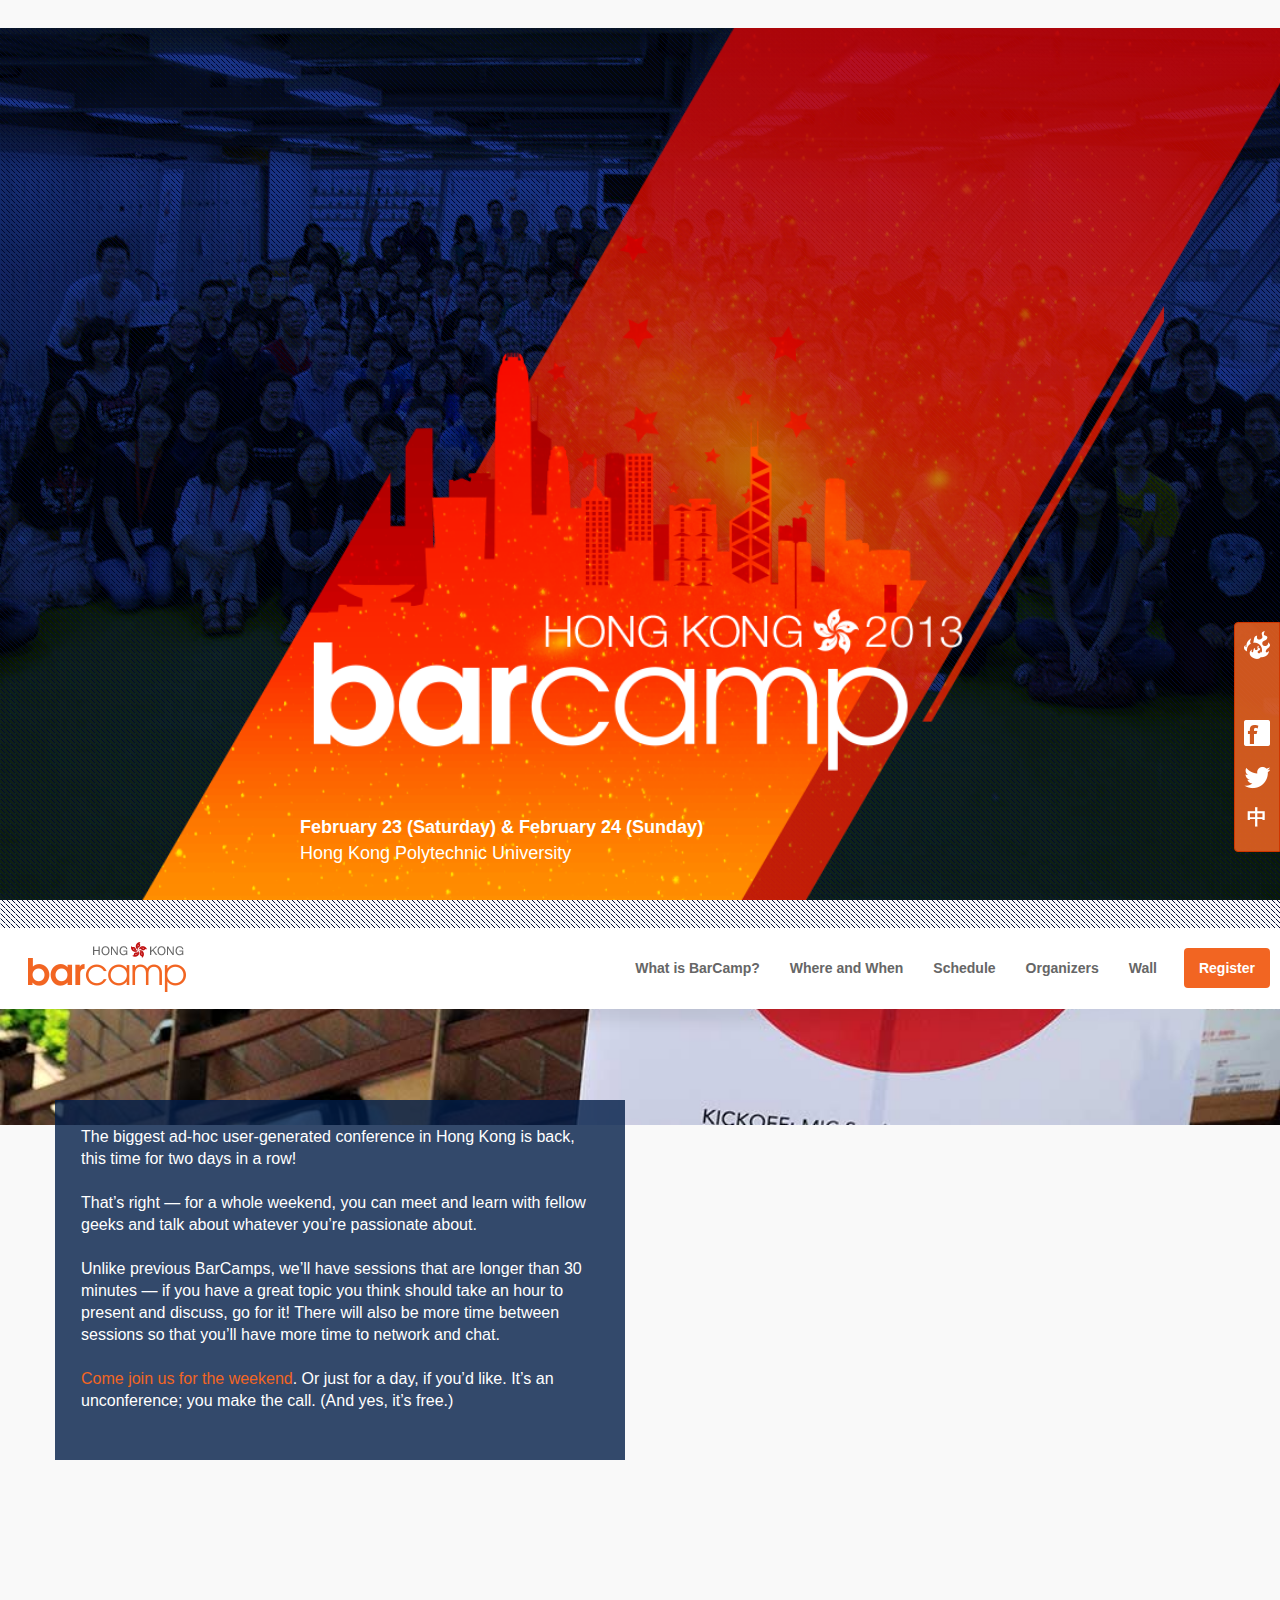
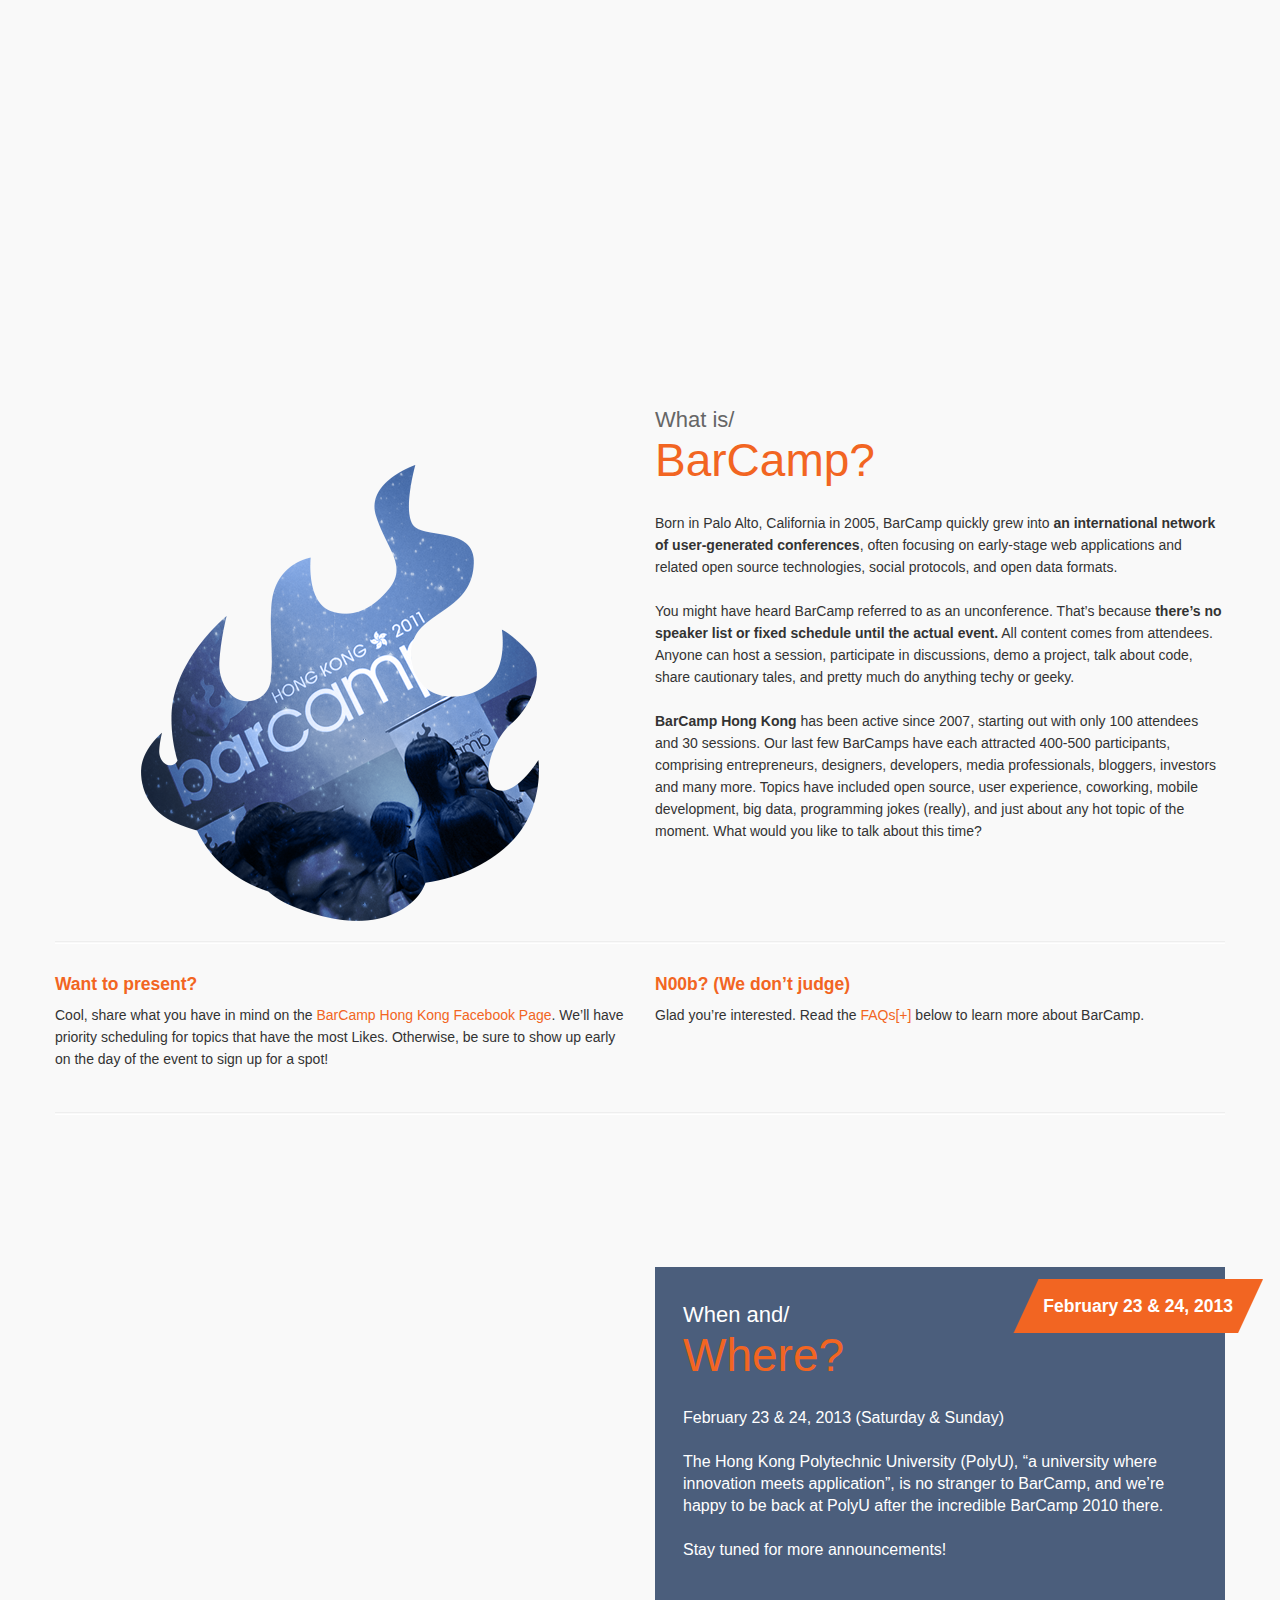
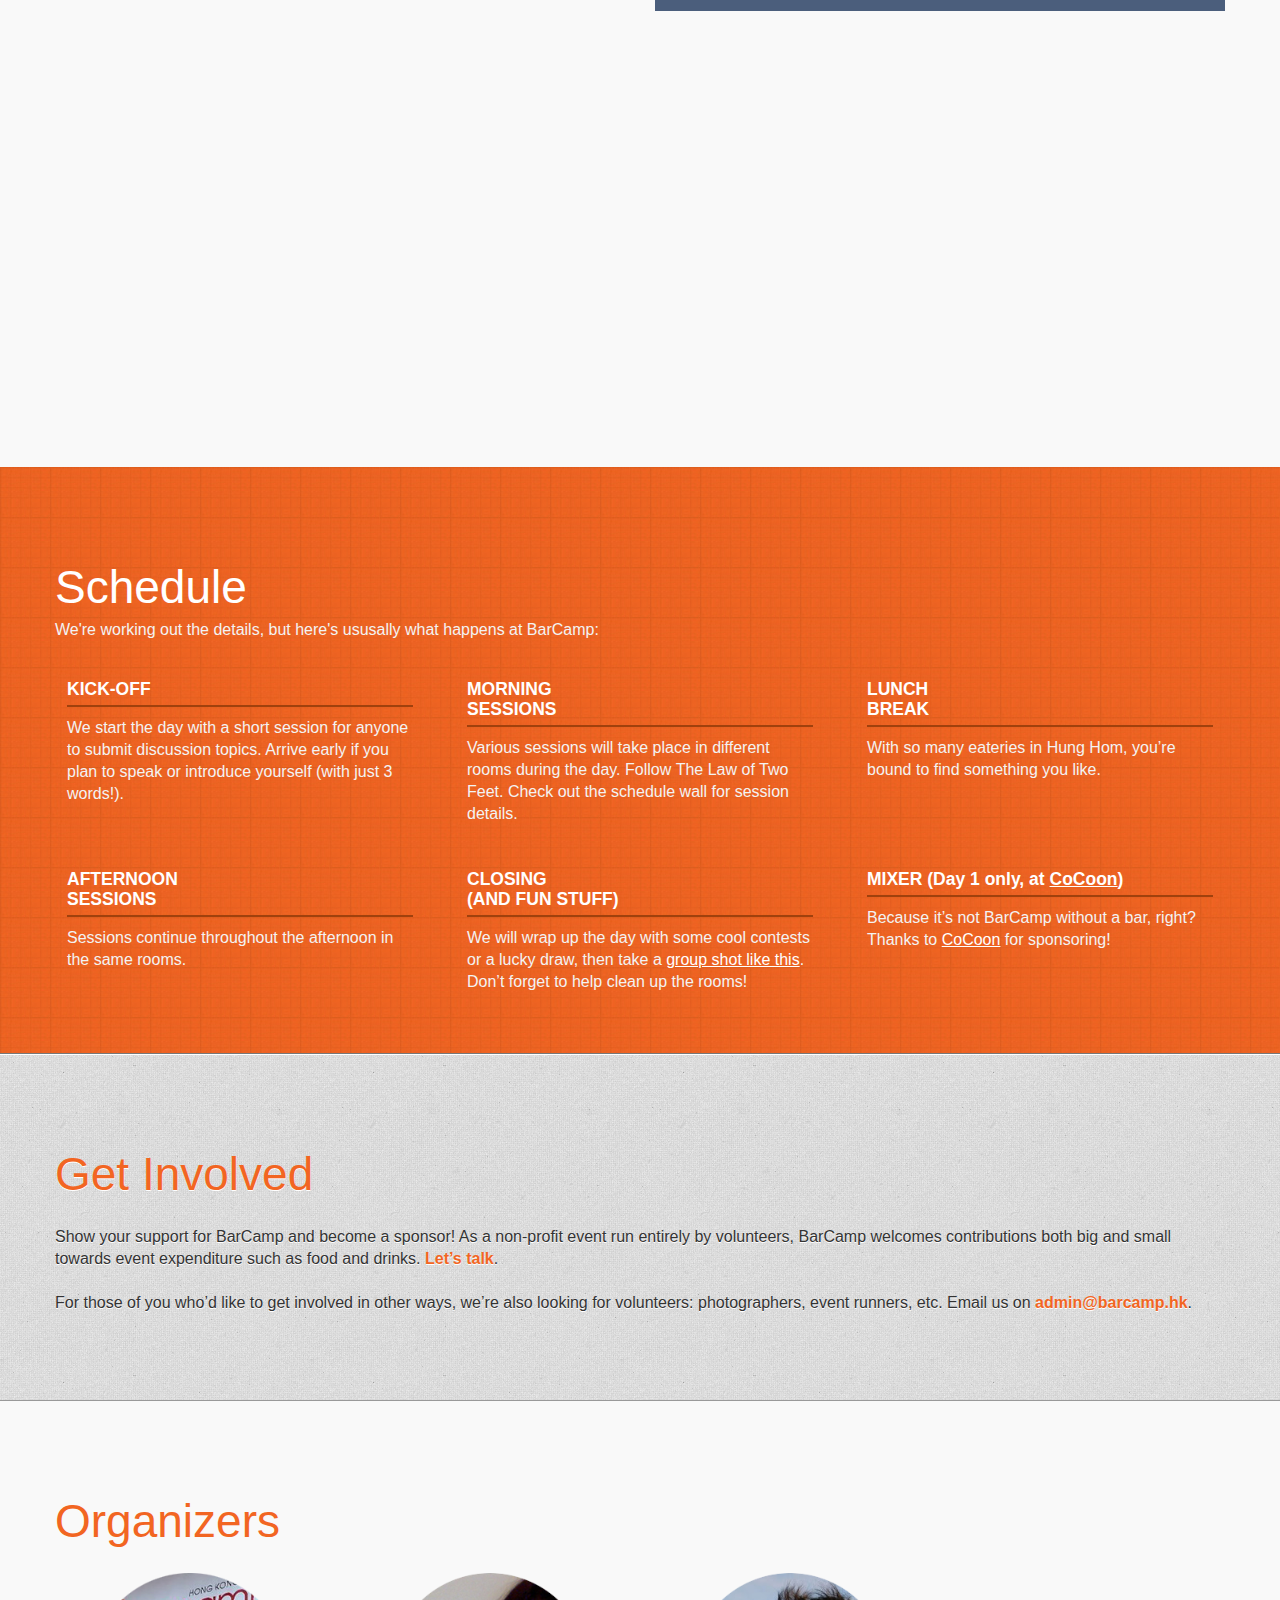
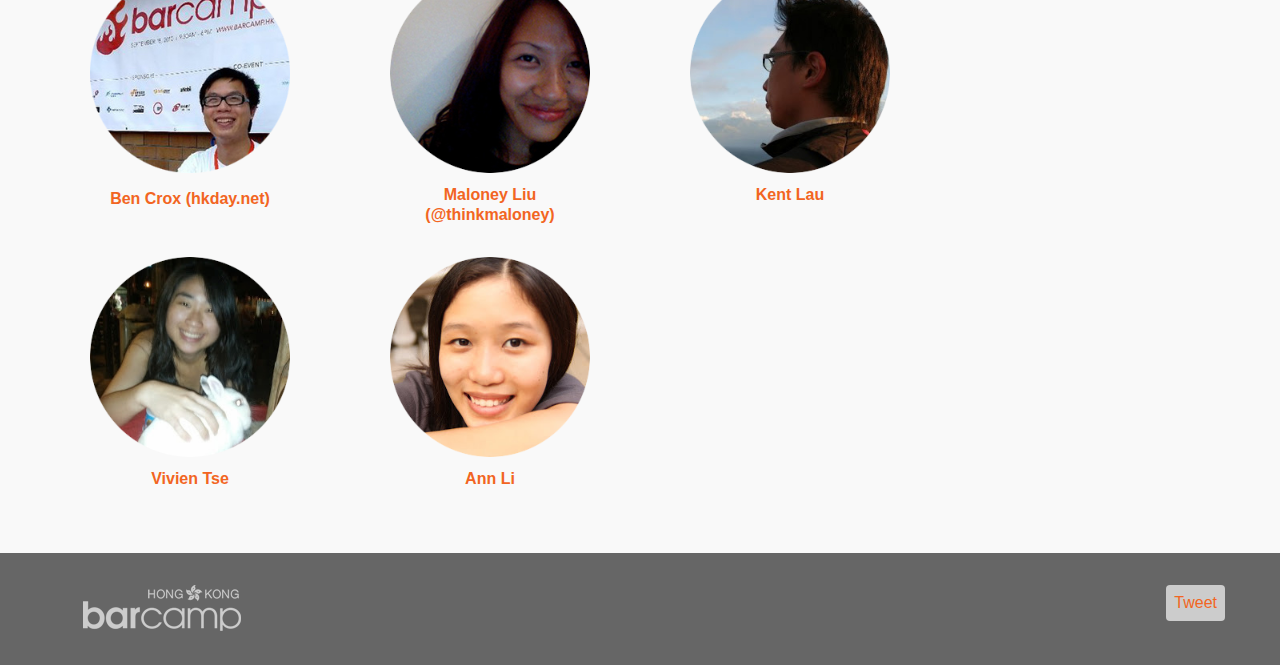
<file: index.html>
<!DOCTYPE html>
<!--[if lt IE 7]>      <html class="no-js lt-ie9 lt-ie8 lt-ie7" lang="en"> <![endif]-->
<!--[if IE 7]>         <html class="no-js lt-ie9 lt-ie8" lang="en"> <![endif]-->
<!--[if IE 8]>         <html class="no-js lt-ie9" lang="en"> <![endif]-->
<!--[if gt IE 8]><!--> <html class="no-js" lang="en"> <!--<![endif]-->
    <head>
        <meta charset="utf-8">
        <meta http-equiv="X-UA-Compatible" content="IE=edge,chrome=1">
        <title>BarCamp Hong Kong 2013</title>
        <meta name="description" content="">
        <meta name="viewport" content="width=device-width, initial-scale=1.0, maximum-scale=1, user-scalable=no">

        <meta property="og:title" content="BarCamp Hong Kong 2013" />
        <meta property="og:type" content="activity" />
        <meta property="og:url" content="http://www.barcamp.hk" />
        <meta property="og:image" content="http://barcamp.hk/facebook.jpeg" />
        <meta property="og:site_name" content="BarCamp Hong Kong 2013" />
        <meta property="og:description" content="BarCamp Hong Kong 2013 - The Biggest Unconference in Hong Kong" />
        <meta name="author" content="Created by Foak Productions Limited(www.thefoakhouse.com) / bugs go to admin@barcamp.hk please">

        <link rel="shortcut icon" href="favicon.ico">

        <link rel="author" href="humans.txt" />

        <link rel="stylesheet" href="css/normalize.css">
        <link rel="stylesheet" href="css/main.css">
        <script src="js/vendor/modernizr-2.6.2.min.js"></script>
    </head>
    <body data-spy="scroll" data-target=".navbar" data-offset="840">
        <!--[if lt IE 7]>
            <p class="chromeframe">You are using an <strong>outdated</strong> browser. Please <a href="http://browsehappy.com/">upgrade your browser</a> or <a href="http://www.google.com/chromeframe/?redirect=true">activate Google Chrome Frame</a> to improve your experience.</p>
        <![endif]-->

        <div id="main">
            <div id="announcement">
                <a data-toggle="modal" href="#announce-modal">
                    <b><img src="img/spacer2.gif" width="28" height="28" alt="Announcement"></b>
                    <span style="display:none;" class="content"></span>
                </a>
            </div>
             <section id="cover">
                <div id="cover-desc">
                    <em>
                        <b>February 23 (Saturday) & February 24 (Sunday)</b><br/> Hong Kong Polytechnic University<br/>
                    </em>
                </div>
                <div id="cover-txt"><!--Empty--></div>
                <div id="cover-bk1"><!--Empty--></div>
                <div id="cover-bk2"><!--Empty--></div>
             </section>
             <div id="menu">
                 <nav data-spy="affix">
                        <div class="navbar">
                            <div class="navbar-inner">
                                <div class="container">
                                    <a class="btn btn-navbar" data-toggle="collapse" data-target=".nav-collapse">
                                        <span class="icon-list"></span>
                                    </a>
                                    <a class="brand" href="/"><img src="img/spacer2.gif" alt="BarCamp 2013" width="158" height="50"></a>
                                    <div class="nav-collapse">
                                         <ul class="nav">
                                            <li><a href="#whats">What is BarCamp?</a></li>
                                            <li><a href="#wheres">Where and When</a></li>
                                            <li><a href="#schedule">Schedule</a></li>
                                            <li><a href="#organizers">Organizers</a></li>
                                            <li id="nav-announce"><a data-toggle="modal" href="#announce-modal">Announcement</a></li>
                                            <li><a href="http://wall.barcamp.hk" target="_blank">Wall</a></li>
                                            <li class="lang"><a href="zh/">中文</a></li>
                                            <li id="reg"><a target="_blank" href="http://barcamphk2013.eventbrite.com/">Register</a></li>
                                         </ul>
                                    </div>
                                </div>
                            </div>
                        </div>
                     </div>
                 </nav>
                 <div class="clear"><!-- Empty --></div>
            </div>
            <div id="main-container">
                <section id="desc">
                    <div class="container">
                        <div class="row">
                            <div class="span6">
                                <div class="desc-inner">
                                    <p>The biggest ad-hoc user-generated conference in Hong Kong is back, this time for two days in a row!</p>
                                    <p>That’s right — for a whole weekend, you can meet and learn with fellow geeks and talk about whatever you’re passionate about.</p>
                                    <p>Unlike previous BarCamps, we’ll have sessions that are longer than 30 minutes — if you have a great topic you think should take an hour to present and discuss, go for it! There will also be more time between sessions so that you’ll have more time to network and chat.</p>
                                    <p><a target="_blank" href="http://barcamphk2013.eventbrite.com">Come join us for the weekend</a>. Or just for a day, if you’d like. It’s an unconference; you make the call. (And yes, it’s free.)</p>
                                </div>
                            </div>
                        </div>
                    </div>
                </section>
                <section id="whats">
                    <div class="container">
                         <div class="row">
                             <div class="span6">
                                <div class="whats_img">
                                    <img src="img/whats_img.png" alt="What is BarCamp?">
                                </div>
                            </div>
                            <div class="span6">
                                <h2>What is/</h2>
                                <h1>BarCamp?</h1>
                                <p>Born in Palo Alto, California in 2005, BarCamp quickly grew into <b>an international network of user-generated conferences</b>, often focusing on early-stage web applications and related open source technologies, social protocols, and open data formats.</p>
                                <p>You might have heard BarCamp referred to as an unconference. That’s because <b>there’s no speaker list or fixed schedule until the actual event.</b> All content comes from attendees. Anyone can host a session, participate in discussions, demo a project, talk about code, share cautionary tales, and pretty much do anything techy or geeky.</p>
                                <p><b>BarCamp Hong Kong</b> has been active since 2007, starting out with only 100 attendees and 30 sessions. Our last few BarCamps have each attracted 400-500 participants, comprising entrepreneurs, designers, developers, media professionals, bloggers, investors and many more. Topics have included open source, user experience, coworking, mobile development, big data, programming jokes (really), and just about any hot topic of the moment. What would you like to talk about this time?</p>
                            </div>
                         </div>
                         <hr/>
                         <div class="row">
                             <div class="span6">
                                 <div class="whats-present">
                                     <h4>Want to present?</h4>
                                     <p>Cool, share what you have in mind on the <a target="_blank" href="http://www.facebook.com/BarCampHongKong">BarCamp Hong Kong Facebook Page</a>. We’ll have priority scheduling for topics that have the most Likes. Otherwise, be sure to show up early on the day of the event to sign up for a spot!</p>
                                 </div>
                             </div>
                             <div class="span6">
                                 <div class="whats-judge">
                                     <h4>N00b? (We don’t judge)</h4>
                                     <p>Glad you’re interested. Read the <a href="javascript:void(0)" onclick="showFaqs(this)">FAQs</a> below to learn more about BarCamp.</p>
                                 </div>
                             </div>
                         </div>
                         <hr/>
                        <div id="faqs">
                             <h1>FAQs</h1>
                             <div class="row">
                                 <div class="span4">
                                     <div class="faq">
                                         <h4 class="faq_q">Who is BarCamp for? </h4>
                                         <p class="faq_a">Anyone who is tired of typical conferences filled by boring presentations or sales pitches, really. If you want to experience the real spirit of sharing and learning, BarCamp is for you!</p>
                                     </div>
                                 </div>
                                 <div class="span4">
                                     <div class="faq">
                                         <h4 class="faq_q">Is an invite or registration required? </h4>
                                         <p class="faq_a">No, but it’s very helpful for us organizers to plan ahead! So please take a minute to <a target="_blank" href="http://barcamphk2013.eventbrite.com">sign up for the event</a> and spread the word for your friends to do the same. Walk-ins are welcome as long as we’re still within venue capacity.</p>
                                     </div>
                                 </div>
                                 <div class="span4">
                                     <div class="faq">
                                         <h4 class="faq_q">Are there any rules? </h4>
                                         <p class="faq_a">Read the <a href="http://barcamp.org/TheRulesOfBarCamp" target="_blank">Official Rules of BarCamp</a>, or check out this <a href="http://www.daisymarisfung.com/2008/09/04/barcamp-hong-
kong-2008-faq/" target="_blank">Unofficial FAQ in Chinese</a>. We celebrate sharing and openness, but BarCamp is not a commercial or promotional platform, so please refrain from pitching your service/organization and deviating from the sharing and learning experience. We also follow the <a href="http://www.gurteen.com/gurteen/
gurteen.nsf/id/X004395C6/" target="_blank">Law of Two Feet</a>.</p>
                                     </div>
                                 </div>
                             </div>
                             <div class="clear"><!-- Empty --></div>
                             <div class="row">
                                 <div class="span4">
                                     <div class="faq">
                                         <h4 class="faq_q">What should I do if I’d like to host a session?</h4>
                                         <p class="faq_a">Come to BarCamp early as we take topic submissions and put together the schedule in the morning. You might also want to <a href="http://www.facebook.com/BarCampHongKong" target="_blank">post your topic on our Facebook Wall</a> in advance as we provide priority scheduling for topics that receive a lot of Likes. Be sure to read and follow BarCamp rules (see above).</p>
                                    </div>
                                 </div>
                                 <div class="span4">
                                     <div class="faq">
                                         <h4 class="faq_q">Is BarCamp Hong Kong in English only? </h4>
                                         <p class="faq_a">No, Cantonese and Mandarin are most certainly welcome as well. We ask for the spoken language(s) with each topic submission and have the language(s) indicated on the schedule wall.</p>
                                    </div>
                                 </div>
                                 <div class="span4">
                                     <div class="faq">
                                         <h4 class="faq_q">What should I bring to BarCamp?</h4>
                                         <p class="faq_a">Please have a copy of your Eventbrite ticket with you for sign-in (soft copy is fine). If you plan to present or show a demo, bring your own laptop, charger and VGA adapter. And of course, don’t forget your business cards if you’re into networking.</p>
                                    </div>
                                 </div>
                             </div>
                             <div class="clear"><!-- Empty --></div>
                             <div class="row">
                                 <div class="span4">
                                     <div class="faq">
                                         <h4 class="faq_q">7.) Will there be T-shirts for sale or for grabs? </h4>
                                         <p class="faq_a">Unfortunately not this time.</p>
                                     </div>
                                 </div>
                             </div>
                         </div>
                    </div>
                 </section>
                 <section id="wheres">
                     <div class="container">
                         <div class="row">
                             <div class="span6"><!-- Empty --></div>
                             <div class="span6">
                                 <div class="where-txt">
                                    <div class="where-date">
                                        <h4>February 23 & 24, 2013</h4>
                                    </div>
                                    <h2>When and/</h2>
                                    <h1>Where?</h1>
                                    <p>February 23 & 24, 2013 (Saturday & Sunday) </p>
                                    <p>The Hong Kong Polytechnic University (PolyU), “a university where innovation meets application”, is no stranger to BarCamp, and we’re happy to be back at PolyU after the incredible BarCamp 2010 there.</p>
                                    <p>Stay tuned for more announcements!</p>
                                 </div>
                             </div>
                         </div>
                     </div>
                 </section>
                 <section id="schedule">
                     <div class="container">
                        <h1>Schedule</h1>
                        <p>We're working out the details, but here's ususally what happens at BarCamp:</p>
                        <div class="row">
                            <div class="span4">
                                <div class="schedule-block">
                                    <h4>KICK-OFF</h4>
                                    <!-- <div class="flag">9:30 a.m.</div> -->
                                    <div class="clear"><!-- Empty --></div>
                                    <p>We start the day with a short session for anyone to submit discussion topics. Arrive early if you plan to speak or introduce yourself (with just 3 words!).</p>
                                </div>
                            </div>
                            <div class="span4">
                                <div class="schedule-block">
                                    <h4>MORNING<br/>SESSIONS</h4>
                                    <div class="clear"><!-- Empty --></div>
                                    <p>Various sessions will take place in different rooms during the day. Follow The Law of Two Feet. Check out the schedule wall for session details.</p>
                                </div>
                            </div>
                            <div class="span4">
                                <div class="schedule-block">
                                    <h4>LUNCH<br/>BREAK</h4>
                                    <div class="clear"><!-- Empty --></div>
                                    <p>With so many eateries in Hung Hom, you’re bound to find something you like.</p>
                                </div>
                            </div>
                        </div>
                        <div class="row">
                            <div class="span4">
                                <div class="schedule-block">
                                    <h4>AFTERNOON<br/>SESSIONS</h4>
                                    <div class="clear"><!-- Empty --></div>
                                    <p>Sessions continue throughout the afternoon in the same rooms.</p>
                                </div>
                            </div>
                            <div class="span4">
                                <div class="schedule-block">
                                    <h4>CLOSING<br/>(AND FUN STUFF)</h4>
                                    <div class="clear"><!-- Empty --></div>
                                    <p>We will wrap up the day with some cool contests or a lucky draw, then take a <a href="https://www.facebook.com/photo.php?fbid=262464843863798&set=a.
121592901284327.21153.104129773030640&type=1&theater" target="_blank">group shot like this</a>. Don’t forget to help clean up the rooms!</p>
                                </div>
                            </div>
                            <div class="span4">
                                <div class="schedule-block">
                                    <h4>MIXER (Day 1 only, at <a href="http://www.hkcocoon.org/en/" target="_blank">CoCoon</a>)</h4>
                                    <div class="clear"><!-- Empty --></div>
                                    <p>Because it’s not BarCamp without a bar, right? Thanks to <a href="http://www.hkcocoon.org/en/" target="_blank">CoCoon</a> for sponsoring!</p>
                                </div>
                            </div>
                        </div>
                     </div>
                 </section>
                 <section id="sponsors">
                     <div class="container">
                         <h1>Get Involved</h1>
                         <div class="sponsors-txt">
                            <p>Show your support for BarCamp and become a sponsor! As a non-profit event run entirely by volunteers,
BarCamp welcomes contributions both big and small towards event expenditure such as food and drinks. <a href="mailto:admin@barcamp.hk" target="_blank">Let’s talk</a>.</p>
                            <p>For those of you who’d like to get involved in other ways, we’re also looking for volunteers:
photographers, event runners, etc. Email us on <a href="mailto:admin@barcamp.hk" target="_blank">admin@barcamp.hk</a>.</p>
                         </div>
                     </div>
                 </section>
                 <section id="organizers">
                     <div class="container">
                         <h1>Organizers</h1>
                         <div class="row">
                             <div class="span3">
                                <div class="orgs">
                                    <div class="orgs-pic"><img src="img/orgs_ben.png" alt="Ben Crox"></div>
                                    <span>Ben Crox (hkday.net)</span>
                                </div>
                             </div>
                            <div class="span3">
                                <div class="orgs">
                                    <div class="orgs-pic"><img src="img/orgs_maloney.png" alt="Maloney Liu"></div>
                                    <span>Maloney Liu (@thinkmaloney)</span>
                                </div>
                             </div>
                             <div class="span3">
                                 <div class="orgs">
                                     <div class="orgs-pic"><img src="img/orgs_kent.png" alt="Kent Lau"></div>
                                     <span>Kent Lau</span>
                                 </div>
                             </div>
                        </div>
                         <div class="row">
                            <div class="span3">
                                 <div class="orgs">
                                     <div class="orgs-pic"><img src="img/orgs_vivien.png" alt="Vivien Tse"></div>
                                     <span>Vivien Tse</span>
                                 </div>
                             </div>
                             <div class="span3">
                                 <div class="orgs">
                                     <div class="orgs-pic"><img src="img/orgs_ann.png" alt="Ann Li"></div>
                                     <span>Ann Li</span>
                                 </div>
                             </div>
                         </div>
                     </div>
                 </section>
                 <footer>
                    <div class="container">
                        <a class="brand" href="/"><img src="img/spacer2.gif" alt="Barcamp 2013" width="158" height="50"></a>
                         <div id="share">
                            <script src="//platform.twitter.com/widgets.js" type="text/javascript"></script>
                            <div>
                                <a href="https://twitter.com/share" class="twitter-share-button"
                                    data-url="http://www.barcamp.hk"
                                    data-via="Barcamphk"
                                    data-text="BarCamp Hong Kong 2013 - It's coming!"
                                    data-related="Barcamphk"
                                    data-count="horizontal">Tweet</a>
                            </div>
                            
                            <div id="fb-root"></div>
                            <script>(function(d, s, id) {
                              var js, fjs = d.getElementsByTagName(s)[0];
                              if (d.getElementById(id)) return;
                              js = d.createElement(s); js.id = id;
                              js.src = "//connect.facebook.net/en_US/all.js#xfbml=1&appId=257802414255769";
                              fjs.parentNode.insertBefore(js, fjs);
                            }(document, 'script', 'facebook-jssdk'));</script>
                            
                            <div class="fb-like" data-href="http://www.facebook.com/BarCampHongKong" data-send="false" data-width="450" data-show-faces="false"></div>
                        </div>
                    </div>
                    <div class="clear"><!-- Empty --></div>
                 </footer>
            </div>
        </div>
        <div id="follow">
            <a rel="tooltips" data-placement="left" data-original-title="BarCamp Hong Kong 2013" href="http://www.barcamp.hk">
                <img src="img/spacer2.gif" width="28" height="28" alt="BarCamp 2013 Hong Kong">
            </a>
            <a rel="tooltips" data-placement="left" data-original-title="Announcement" class="announcement" data-toggle="modal" role="button" href="#announce-modal" id="announce-but">
                <img src="img/spacer2.gif" width="28" height="28" alt="Announcement">
            </a>
            <a rel="tooltips" data-placement="left" data-original-title="Follow us on Faceboook" class="facebook" href="http://www.facebook.com/BarCampHongKong" target="_blank">
                <img src="img/spacer2.gif" width="28" height="28" alt="Follow us on Facebook">
            <a rel="tooltips" data-placement="left" data-original-title="Follow us on Twitter" class="twitter" href="http://www.twitter.com/barcamphk">
                <img src="img/spacer2.gif" width="28" height="28" alt="Follow us on Twiiter">
            </a>
            <a href="zh/" style="background-image:none;">
                中
            </a>
        </div>
        <div class="modal hide fade" id="announce-modal">
            <div class="modal-header">
                <button type="button" class="close" data-dismiss="modal" aria-hidden="true">&times;</button>
                <h4 class="title">Announcement</h4>
            </div>
            <div class="modal-body">
                <ul class="list"></ul>
            </div>
        </div>

        <script src="//ajax.googleapis.com/ajax/libs/jquery/1.9.0/jquery.min.js"></script>
        <script>window.jQuery || document.write('<script src="js/vendor/jquery-1.9.0.min.js"><\/script>')</script>
        <script src="js/plugins.js"></script>
        <script src="js/main.js"></script>

        <!-- Google Analytics: change UA-XXXXX-X to be your site's ID. -->
        <script>
            var _gaq=[['_setAccount','UA-18004916-1'],['_trackPageview']];
            (function(d,t){var g=d.createElement(t),s=d.getElementsByTagName(t)[0];
            g.src=('https:'==location.protocol?'//ssl':'//www')+'.google-analytics.com/ga.js';
            s.parentNode.insertBefore(g,s)}(document,'script'));
        </script>
    </body>
</html>
</file>
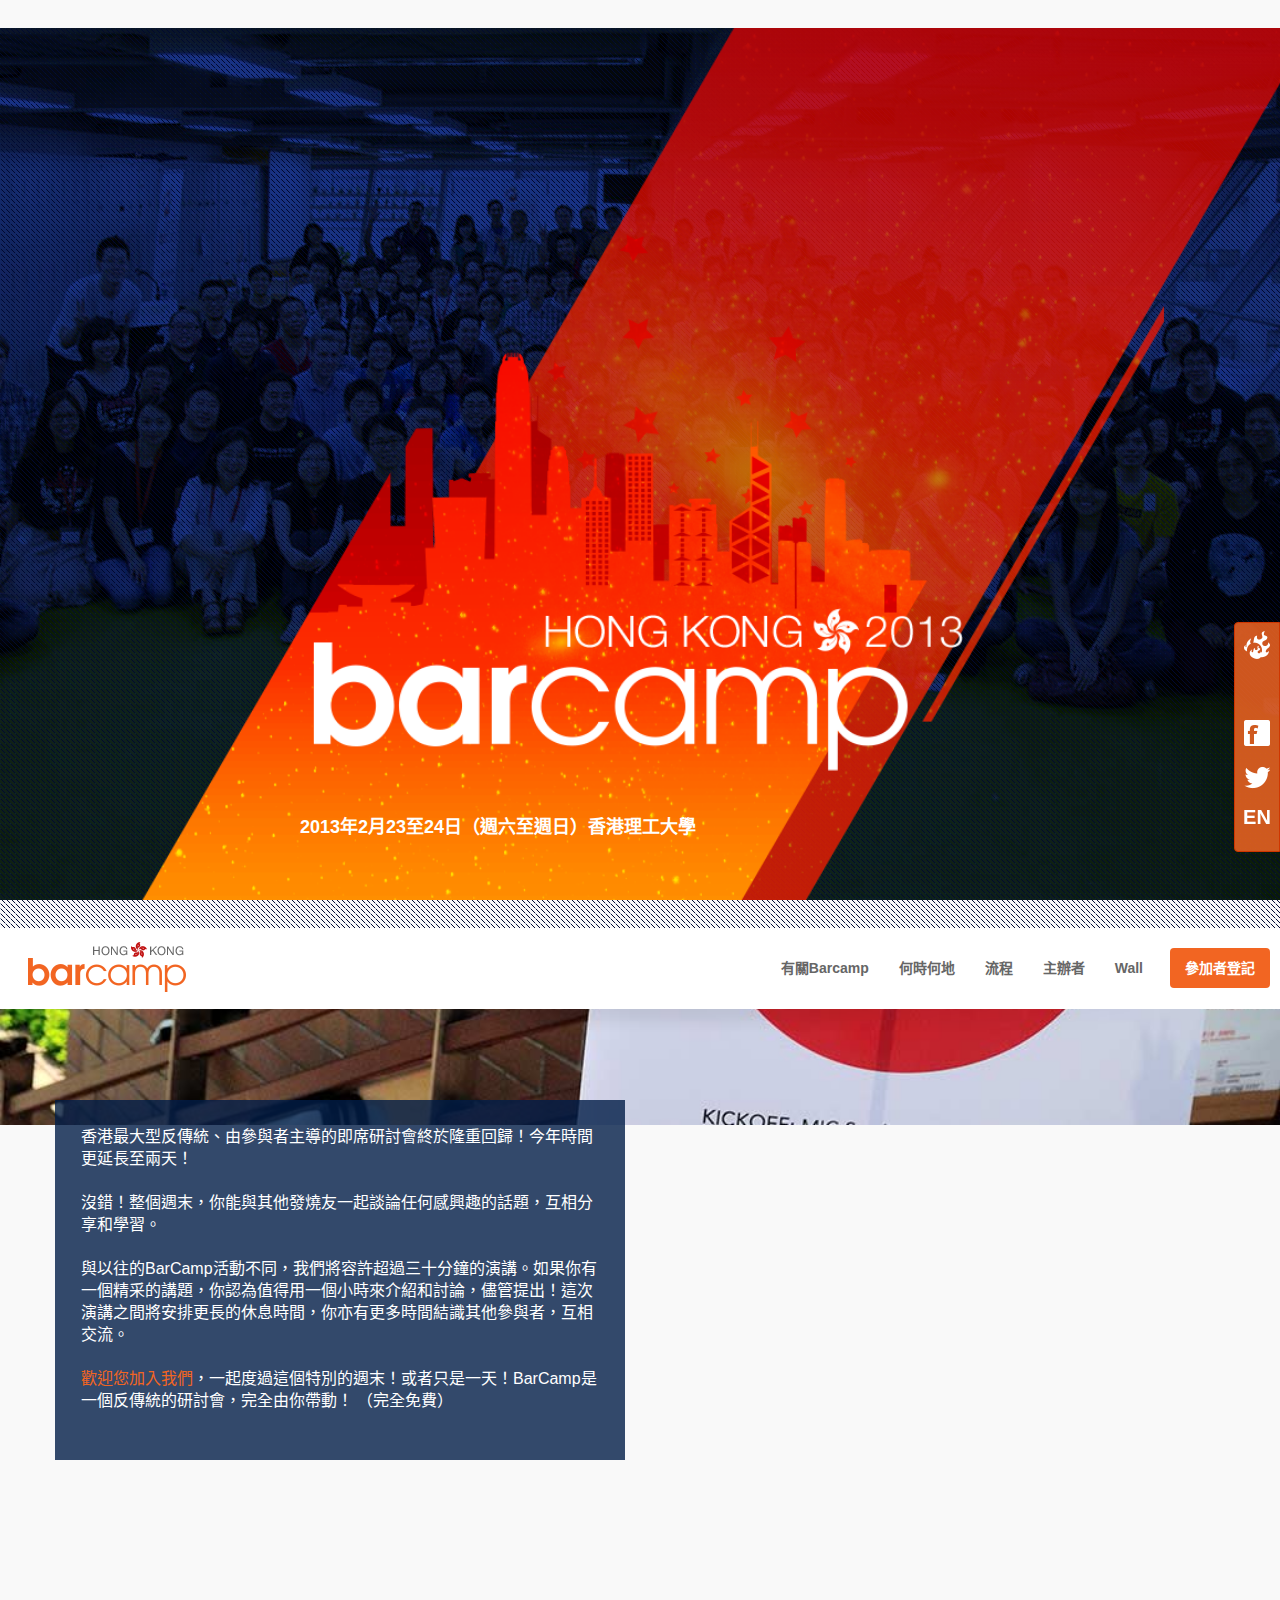
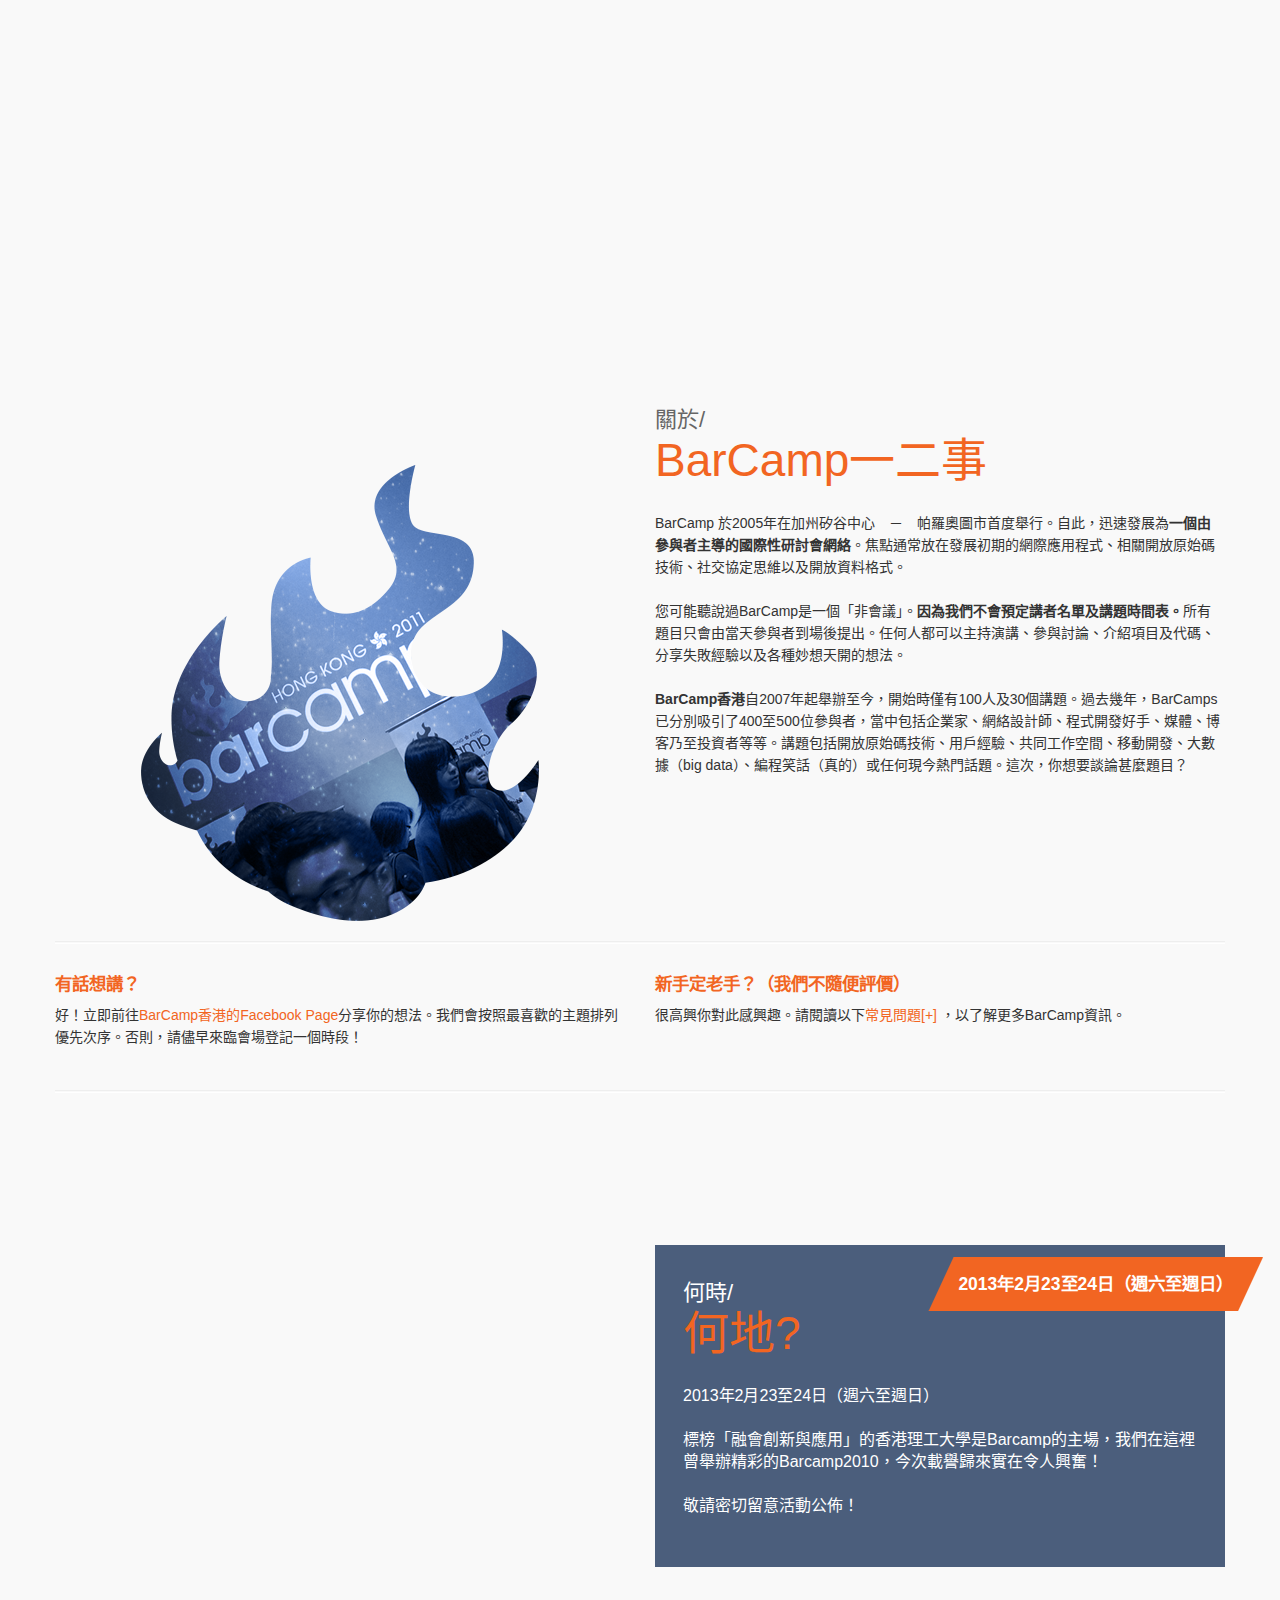
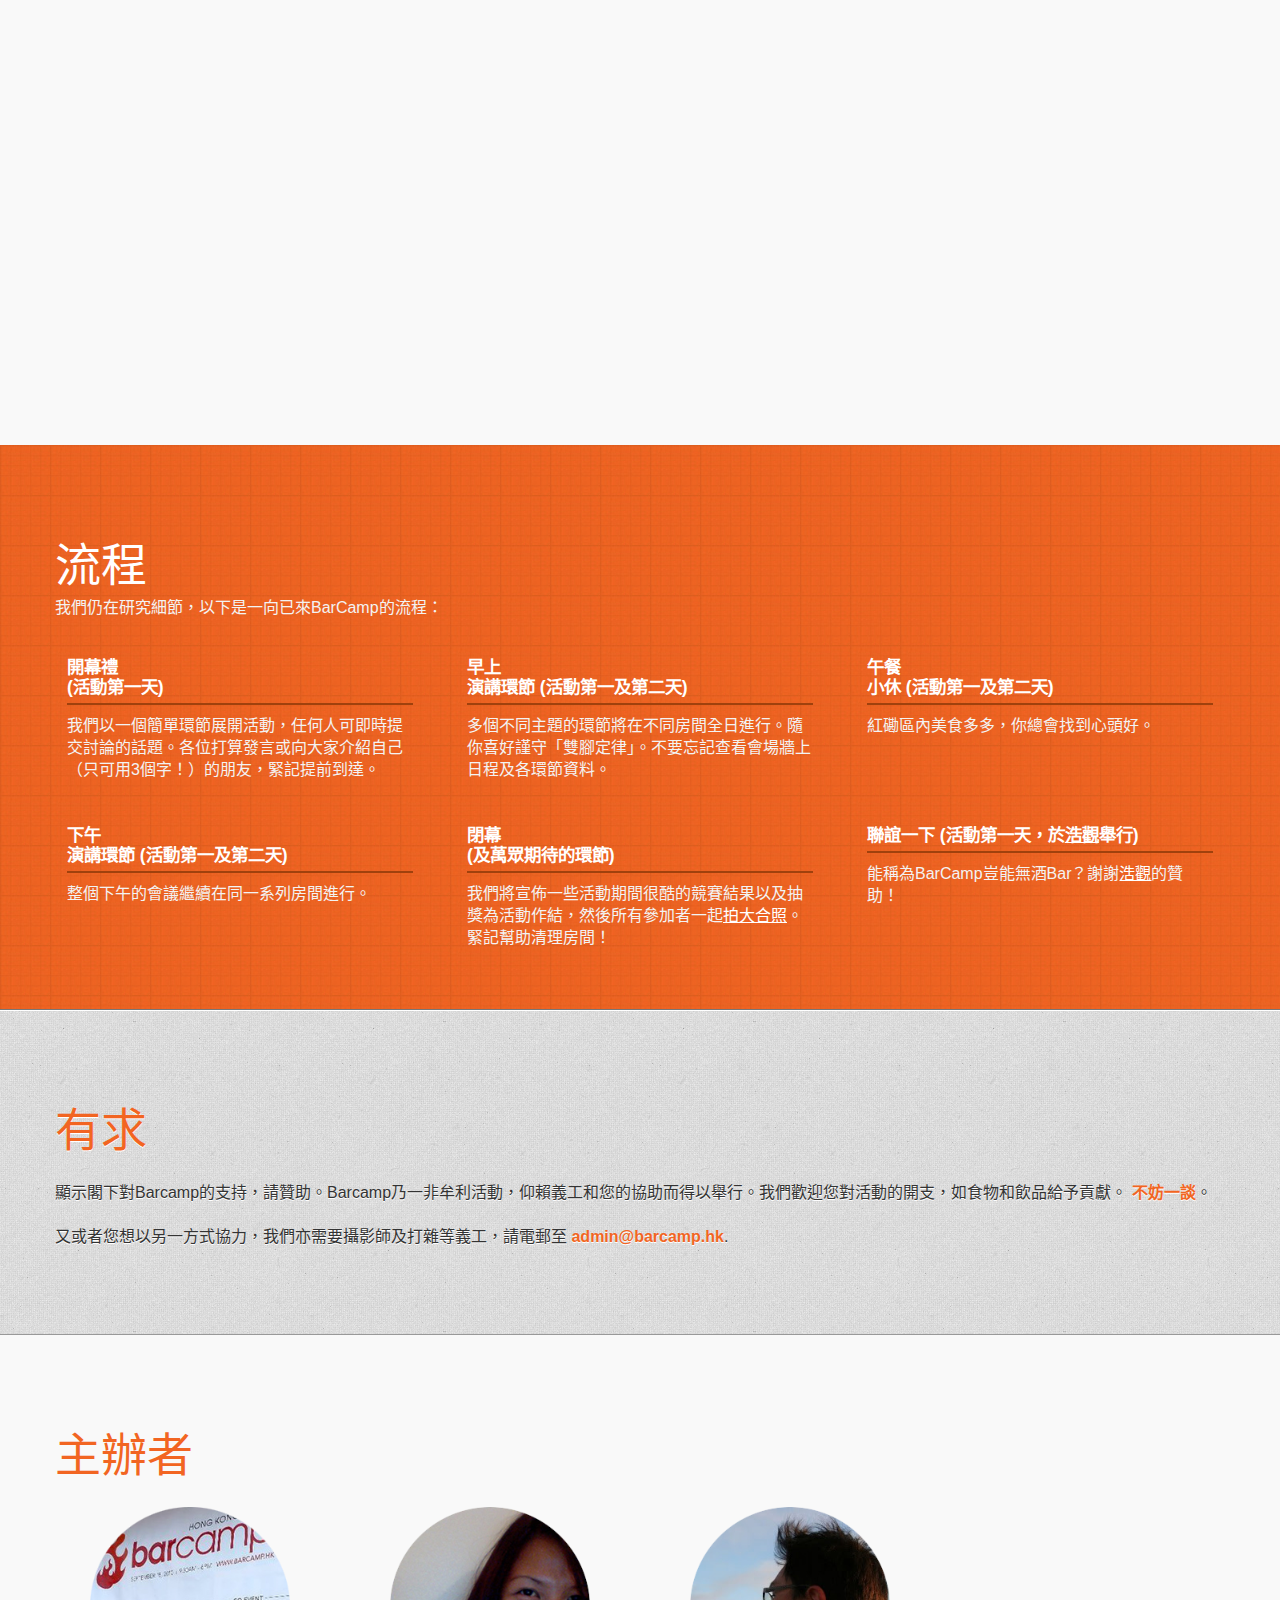
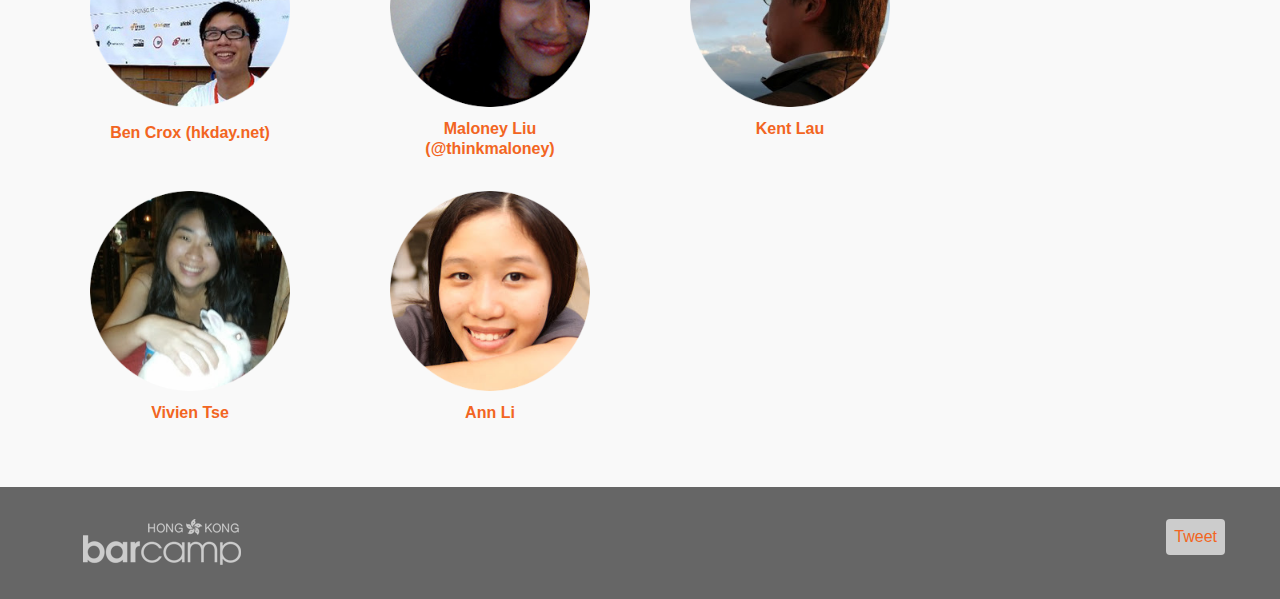
<file: zh/index.html>
<!DOCTYPE html>
<!--[if lt IE 7]>      <html class="no-js lt-ie9 lt-ie8 lt-ie7" lang="zh-hk"> <![endif]-->
<!--[if IE 7]>         <html class="no-js lt-ie9 lt-ie8" lang="zh-hk"> <![endif]-->
<!--[if IE 8]>         <html class="no-js lt-ie9" lang="zh-hk"> <![endif]-->
<!--[if gt IE 8]><!--> <html class="no-js" lang="zh-hk"> <!--<![endif]-->
    <head>
        <meta charset="utf-8">
        <meta http-equiv="X-UA-Compatible" content="IE=edge,chrome=1">
        <title>Barcamp 香港 2013</title>
        <meta name="description" content="">
        <meta name="viewport" content="width=device-width, initial-scale=1.0, maximum-scale=1, user-scalable=no">

        <meta property="og:title" content="BarCamp 香港 2013" />
        <meta property="og:type" content="activity" />
        <meta property="og:url" content="http://www.barcamp.hk" />
        <meta property="og:image" content="http://barcamp.hk/facebook.jpeg" />
        <meta property="og:site_name" content="BarCamp 香港 2013" />
        <meta property="og:description" content="BarCamp 香港 2013 - 香港最大型反傳統、由參與者主導的即席研討會" />
        <meta name="author" content="Created by Foak Productions Limited(www.thefoakhouse.com) / bugs go to admin@barcamp.hk please">

        <link rel="shortcut icon" href="../favicon.ico">

        <link rel="author" href="../humans.txt" />

        <link rel="stylesheet" href="../css/normalize.css">
        <link rel="stylesheet" href="../css/main.css">
        <script src="../js/vendor/modernizr-2.6.2.min.js"></script>
    </head>
    <body data-spy="scroll" data-target=".navbar" data-offset="840">
        <!--[if lt IE 7]>
            <p class="chromeframe">You are using an <strong>outdated</strong> browser. Please <a href="http://browsehappy.com/">upgrade your browser</a> or <a href="http://www.google.com/chromeframe/?redirect=true">activate Google Chrome Frame</a> to improve your experience.</p>
        <![endif]-->

        <div id="main">
            <div id="announcement">
                <a data-toggle="modal" href="#announce-modal">
                    <b><img src="../img/spacer2.gif" width="28" height="28" alt="Announcement"></b>
                    <span style="display:none;" class="content"></span>
                </a>
            </div>
             <section id="cover">
                <div id="cover-desc">
                    <em>
                        <b>2013年2月23至24日（週六至週日）香港理工大學</b>
                    </em>
                </div>
                <div id="cover-txt"><!--Empty--></div>
                <div id="cover-bk"><!--Empty--></div>
                <div id="cover-bk1"><!--Empty--></div>
                <div id="cover-bk2"><!--Empty--></div>
             </section>
             <div id="menu">
                 <nav data-spy="affix">
                        <div class="navbar">
                            <div class="navbar-inner">
                                <div class="container">
                                    <a class="btn btn-navbar" data-toggle="collapse" data-target=".nav-collapse">
                                        <span class="icon-list"></span>
                                    </a>
                                    <a class="brand" href="/"><img src="../img/spacer2.gif" alt="BarCamp 2013" width="158" height="50"></a>
                                    <div class="nav-collapse">
                                         <ul class="nav">
                                            <li><a href="#whats">有關Barcamp</a></li>
                                            <li><a href="#wheres">何時何地</a></li>
                                            <li><a href="#schedule">流程</a></li>
                                            <li><a href="#organizers">主辦者</a></li>
                                            <li id="nav-announce"><a href="#announce-modal" data-toggle="modal">公告</a></li>
                                            <li><a href="http://wall.barcamp.hk" target="_blank">Wall</a></li>
                                            <li class="lang"><a href="../">English</a></li>
                                            <li id="reg"><a target="_blank" href="http://barcamphk2013.eventbrite.com/">參加者登記</a></li>
                                         </ul>
                                    </div>
                                </div>
                            </div>
                        </div>
                     </div>
                 </nav>
                 <div class="clear"><!-- Empty --></div>
            </div>
            <div id="main-container">
                <section id="desc">
                    <div class="container">
                        <div class="row">
                            <div class="span6">
                                <div class="desc-inner">
                                    <p>香港最大型反傳統、由參與者主導的即席研討會終於隆重回歸！今年時間更延長至兩天！</p>
                                    <p>沒錯！整個週末，你能與其他發燒友一起談論任何感興趣的話題，互相分享和學習。</p>
                                    <p>與以往的BarCamp活動不同，我們將容許超過三十分鐘的演講。如果你有一個精采的講題，你認為值得用一個小時來介紹和討論，儘管提出！這次演講之間將安排更長的休息時間，你亦有更多時間結識其他參與者，互相交流。</p>
                                    <p><a target="_blank" href="http://barcamphk2013.eventbrite.com">歡迎您加入我們</a>，一起度過這個特別的週末！或者只是一天！BarCamp是一個反傳統的研討會，完全由你帶動！ （完全免費）</p>
                                </div>
                            </div>
                        </div>
                    </div>
                </section>
                <section id="whats">
                    <div class="container">
                         <div class="row">
                             <div class="span6">
                                <div class="whats_img">
                                    <img src="../img/whats_img.png" alt="What is BarCamp?">
                                </div>
                            </div>
                            <div class="span6">
                                <h2>關於/</h2>
                                <h1>BarCamp一二事</h1>
                                <p>BarCamp 於2005年在加州矽谷中心　－　帕羅奧圖市首度舉行。自此，迅速發展為<b>一個由參與者主導的國際性研討會網絡</b>。焦點通常放在發展初期的網際應用程式、相關開放原始碼技術、社交協定思維以及開放資料格式。</p>
                                <p>您可能聽說過BarCamp是一個「非會議」。<b>因為我們不會預定講者名單及講題時間表。</b>所有題目只會由當天參與者到場後提出。任何人都可以主持演講、參與討論、介紹項目及代碼、分享失敗經驗以及各種妙想天開的想法。</p>
                                <p><b>BarCamp香港</b>自2007年起舉辦至今，開始時僅有100人及30個講題。過去幾年，BarCamps已分別吸引了400至500位參與者，當中包括企業家、網絡設計師、程式開發好手、媒體、博客乃至投資者等等。講題包括開放原始碼技術、用戶經驗、共同工作空間、移動開發、大數據（big data）、編程笑話（真的）或任何現今熱門話題。這次，你想要談論甚麼題目？</p>
                            </div>
                         </div>
                         <hr/>
                         <div class="row">
                             <div class="span6">
                                 <div class="whats-present">
                                     <h4>有話想講？</h4>
                                     <p>好！立即前往<a target="_blank" href="http://www.facebook.com/BarCampHongKong">BarCamp香港的Facebook Page</a>分享你的想法。我們會按照最喜歡的主題排列優先次序。否則，請儘早來臨會場登記一個時段！</p>
                                 </div>
                             </div>
                             <div class="span6">
                                 <div class="whats-judge">
                                     <h4>新手定老手？（我們不隨便評價）</h4>
                                     <p>很高興你對此感興趣。請閱讀以下<a href="javascript:void(0)" onclick="showFaqs(this)">常見問題</a>，以了解更多BarCamp資訊。</p>
                                 </div>
                             </div>
                         </div>
                         <hr/>
                        <div id="faqs">
                             <h1>常見問題</h1>
                             <div class="row">
                                 <div class="span4">
                                     <div class="faq">
                                         <h4 class="faq_q">誰該去Barcamp？</h4>
                                         <p class="faq_a">如果你已厭倦普通大型會議的悶蛋演講和推銷，如果你希望體驗真正的分享交流和互相學習的氛圍。參加Barcamp吧！</p>
                                     </div>
                                 </div>
                                 <div class="span4">
                                     <div class="faq">
                                         <h4 class="faq_q">我要接受邀請或登記才能參加活動嗎？ </h4>
                                         <p class="faq_a">不用！不過你在會前登記將有助主辦者計劃得更好。因此，請花數分鐘時間在<a target="_blank" href="http://barcamphk2013.eventbrite.com">網上登記</a>及提醒出席的朋友也一同登記。場地空間有限，臨時參加者未必能進場參與。為免向隅，報名從速。</p>
                                     </div>
                                 </div>
                                 <div class="span4">
                                     <div class="faq">
                                         <h4 class="faq_q">有沒有規則需遵守？ </h4>
                                         <p class="faq_a">你可參照Barcamp的<a href="http://barcamp.org/TheRulesOfBarCamp" target="_blank">大會規則</a>。我們崇尚分享交流及言論開放的精神，惟Barcamp並非商業及宣傳平台，大會謝絕講者推銷自身提供的服務/機構，或令觀眾偏離分享交流及互相學習的體驗。記著，所有參加者均可憑喜好謹守<a href="http://www.gurteen.com/gurteen/
gurteen.nsf/id/X004395C6/" target="_blank">「雙腳定律」</a>。</p>
                                     </div>
                                 </div>
                             </div>
                             <div class="clear"><!-- Empty --></div>
                             <div class="row">
                                 <div class="span4">
                                     <div class="faq">
                                         <h4 class="faq_q">我想主講，怎麼辦？</h4>
                                         <p class="faq_a">請你在活動第一天早點抵達會場。我們將在當天早上收集講題並進行排程。你亦可以<a href="http://www.facebook.com/BarCampHongKong" target="_blank">在Barcamp面書專頁貼上你的講題</a>，獲得大量讚的講題將獲優先排程。在此之前，請先參考上題有關Barcamp的規則。</p>
                                    </div>
                                 </div>
                                 <div class="span4">
                                     <div class="faq">
                                         <h4 class="faq_q">Barcamp只講英文？ </h4>
                                         <p class="faq_a">不是，廣東話及普通話演講無任歡迎。請在提交講題時註明演講用語，我們將在會場牆上日程標明。</p>
                                    </div>
                                 </div>
                                 <div class="span4">
                                     <div class="faq">
                                         <h4 class="faq_q">參加Barcamp應帶甚麼？</h4>
                                         <p class="faq_a">請帶上你的Eventbrite門票(副本或照片皆可)。如果你打算使用演示幻燈片或展示短片，緊記自攜電腦、充電器及VGA插頭。當然，隨身帶著名片供現場交流用。</p>
                                    </div>
                                 </div>
                             </div>
                             <div class="clear"><!-- Empty --></div>
                             <div class="row">
                                 <div class="span4">
                                     <div class="faq">
                                         <h4 class="faq_q">今次大會有紀念T-shirt派發或售賣嗎？</h4>
                                         <p class="faq_a">沒有</p>
                                     </div>
                                 </div>
                             </div>
                         </div>
                    </div>
                 </section>
                 <section id="wheres">
                     <div class="container">
                         <div class="row">
                             <div class="span6"><!-- Empty --></div>
                             <div class="span6">
                                 <div class="where-txt">
                                    <div class="where-date">
                                        <h4>2013年2月23至24日（週六至週日）</h4>
                                    </div>
                                    <h2>何時/</h2>
                                    <h1>何地?</h1>
                                    <p>2013年2月23至24日（週六至週日）</p>
                                    <p>標榜「融會創新與應用」的香港理工大學是Barcamp的主場，我們在這裡曾舉辦精彩的Barcamp2010，今次載譽歸來實在令人興奮！</p>
                                    <p>敬請密切留意活動公佈！</p>
                                 </div>
                             </div>
                         </div>
                     </div>
                 </section>
                 <section id="schedule">
                     <div class="container">
                        <h1>流程</h1>
                        <p>我們仍在研究細節，以下是一向已來BarCamp的流程：</p>
                        <div class="row">
                            <div class="span4">
                                <div class="schedule-block">
                                    <h4>開幕禮<br/>(活動第一天)</h4>
                                    <!-- <div class="flag">上午9:30 </div> -->
                                    <div class="clear"><!-- Empty --></div>
                                    <p>我們以一個簡單環節展開活動，任何人可即時提交討論的話題。各位打算發言或向大家介紹自己（只可用3個字！）的朋友，緊記提前到達。</p>
                                </div>
                            </div>
                            <div class="span4">
                                <div class="schedule-block">
                                    <h4>早上<br/>演講環節 (活動第一及第二天)</h4>
                                    <div class="clear"><!-- Empty --></div>
                                    <p>多個不同主題的環節將在不同房間全日進行。隨你喜好謹守「雙腳定律」。不要忘記查看會場牆上日程及各環節資料。</p>
                                </div>
                            </div>
                            <div class="span4">
                                <div class="schedule-block">
                                    <h4>午餐<br/>小休 (活動第一及第二天)</h4>
                                    <div class="clear"><!-- Empty --></div>
                                    <p>紅磡區內美食多多，你總會找到心頭好。</p>
                                </div>
                            </div>
                        </div>
                        <div class="row">
                            <div class="span4">
                                <div class="schedule-block">
                                    <h4>下午<br/>演講環節 (活動第一及第二天)</h4>
                                    <div class="clear"><!-- Empty --></div>
                                    <p>整個下午的會議繼續在同一系列房間進行。</p>
                                </div>
                            </div>
                            <div class="span4">
                                <div class="schedule-block">
                                    <h4>閉幕<br/>(及萬眾期待的環節) </h4>
                                    <div class="clear"><!-- Empty --></div>
                                    <p>我們將宣佈一些活動期間很酷的競賽結果以及抽獎為活動作結，然後所有參加者一起<a href="https://www.facebook.com/photo.php?fbid=262464843863798&set=a.
121592901284327.21153.104129773030640&type=1&theater" target="_blank">拍大合照</a>。緊記幫助清理房間！</p>
                                </div>
                            </div>
                            <div class="span4">
                                <div class="schedule-block">
                                    <h4>聯誼一下 (活動第一天，於<a href="http://www.hkcocoon.org" target="_blank">浩觀</a>舉行)</h4>
                                    <div class="clear"><!-- Empty --></div>
                                    <p>能稱為BarCamp豈能無酒Bar？謝謝<a href="http://www.hkcocoon.org" target="_blank">浩觀</a>的贊助！</p>
                                </div>
                            </div>
                        </div>
                     </div>
                 </section>
                 <section id="sponsors">
                     <div class="container">
                         <h1>有求</h1>
                         <div class="sponsors-txt">
                            <p>顯示閣下對Barcamp的支持，請贊助。Barcamp乃一非牟利活動，仰賴義工和您的協助而得以舉行。我們歡迎您對活動的開支，如食物和飲品給予貢獻。
<a href="mailto:admin@barcamp.hk" target="_blank">不妨一談</a>。</p>
                            <p>又或者您想以另一方式協力，我們亦需要攝影師及打雜等義工，請電郵至 <a href="mailto:admin@barcamp.hk" target="_blank">admin@barcamp.hk</a>.</p>
                         </div>
                     </div>
                 </section>
                 <section id="organizers">
                     <div class="container">
                         <h1>主辦者</h1>
                         <div class="row">
                             <div class="span3">
                                <div class="orgs">
                                    <div class="orgs-pic"><img src="../img/orgs_ben.png" alt="Ben Crox"></div>
                                    <span>Ben Crox (hkday.net)</span>
                                </div>
                             </div>
                            <div class="span3">
                                <div class="orgs">
                                    <div class="orgs-pic"><img src="../img/orgs_maloney.png" alt="Maloney Liu"></div>
                                    <span>Maloney Liu (@thinkmaloney)</span>
                                </div>
                             </div>
                             <div class="span3">
                                 <div class="orgs">
                                     <div class="orgs-pic"><img src="../img/orgs_kent.png" alt="Kent Lau"></div>
                                     <span>Kent Lau</span>
                                 </div>
                             </div>
                        </div>
                         <div class="row">
                            <div class="span3">
                                 <div class="orgs">
                                     <div class="orgs-pic"><img src="../img/orgs_vivien.png" alt="Vivien Tse"></div>
                                     <span>Vivien Tse</span>
                                 </div>
                             </div>
                             <div class="span3">
                                 <div class="orgs">
                                     <div class="orgs-pic"><img src="../img/orgs_ann.png" alt="Ann Li"></div>
                                     <span>Ann Li</span>
                                 </div>
                             </div>
                         </div>
                     </div>
                 </section>
                 <footer>
                    <div class="container">
                        <a class="brand" href="/"><img src="../img/spacer2.gif" alt="Barcamp 2013" width="158" height="50"></a>
                         <div id="share">
                            <script src="//platform.twitter.com/widgets.js" type="text/javascript"></script>
                            <div>
                                <a href="https://twitter.com/share" class="twitter-share-button"
                                    data-url="http://www.barcamp.hk"
                                    data-via="Barcamphk"
                                    data-text="BarCamp Hong Kong 2013 - It's coming!"
                                    data-related="Barcamphk"
                                    data-count="horizontal">Tweet</a>
                            </div>
                            
                            <div id="fb-root"></div>
                            <script>(function(d, s, id) {
                              var js, fjs = d.getElementsByTagName(s)[0];
                              if (d.getElementById(id)) return;
                              js = d.createElement(s); js.id = id;
                              js.src = "//connect.facebook.net/en_US/all.js#xfbml=1&appId=257802414255769";
                              fjs.parentNode.insertBefore(js, fjs);
                            }(document, 'script', 'facebook-jssdk'));</script>
                            
                            <div class="fb-like" data-href="http://www.facebook.com/BarCampHongKong" data-send="false" data-width="450" data-show-faces="false"></div>
                        </div>
                    </div>
                    <div class="clear"><!-- Empty --></div>
                 </footer>
            </div>
        </div>
        <div id="follow">
            <a rel="tooltips" data-placement="left" data-original-title="BarCamp 2013 香港" href="http://www.barcamp.hk">
                <img src="../img/spacer2.gif" width="28" height="28" alt="BarCamp 2013 香港">
            </a>
            <a rel="tooltips" data-placement="left" data-original-title="公告" class="announcement" data-toggle="modal" role="button" href="#announce-modal">
                <img src="../img/spacer2.gif" width="28" height="28" alt="公告">
            </a>
            <a rel="tooltips" data-placement="left" data-original-title="Follow us on Faceboook" class="facebook" href="http://www.facebook.com/BarCampHongKong" target="_blank">
                <img src="../img/spacer2.gif" width="28" height="28" alt="Follow us on Facebook">
            <a rel="tooltips" data-placement="left" data-original-title="Follow us on Twitter" class="twitter" href="http://www.twitter.com/barcamphk">
                <img src="../img/spacer2.gif" width="28" height="28" alt="Follow us on Twiiter">
            </a>
            <a href="../" style="background-image:none;">
                EN
            </a>
        </div>
        <div class="modal hide fade" id="announce-modal">
            <div class="modal-header">
                <button type="button" class="close" data-dismiss="modal" aria-hidden="true">&times;</button>
                <h4 class="title">公告</h4>
            </div>
            <div class="modal-body">
                <ul class="list"></ul>
            </div>
        </div>

        <script src="//ajax.googleapis.com/ajax/libs/jquery/1.9.0/jquery.min.js"></script>
        <script>window.jQuery || document.write('<script src="../js/vendor/jquery-1.9.0.min.js"><\/script>')</script>
        <script src="../js/plugins.js"></script>
        <script src="../js/main.js"></script>

        <!-- Google Analytics: change UA-XXXXX-X to be your site's ID. -->
        <script>
            var _gaq=[['_setAccount','UA-18004916-1'],['_trackPageview']];
            (function(d,t){var g=d.createElement(t),s=d.getElementsByTagName(t)[0];
            g.src=('https:'==location.protocol?'//ssl':'//www')+'.google-analytics.com/ga.js';
            s.parentNode.insertBefore(g,s)}(document,'script'));
        </script>
    </body>
</html>
</file>
<file: css/main.css>
/* =============================================================================
   CSS App imports.
   
   These imports are inlined and minified by the build script. If
   you don't intend to use a build script, do not use @import
   statements. Use a single main.css file with h5bp's style first,
   then bootstrap.css, then your specific CSS files.

   h5bp's style first.

   ========================================================================== */


@import url('h5bp.css');
@import url('bootstrap.css');
@import url('app.css');
</file>
